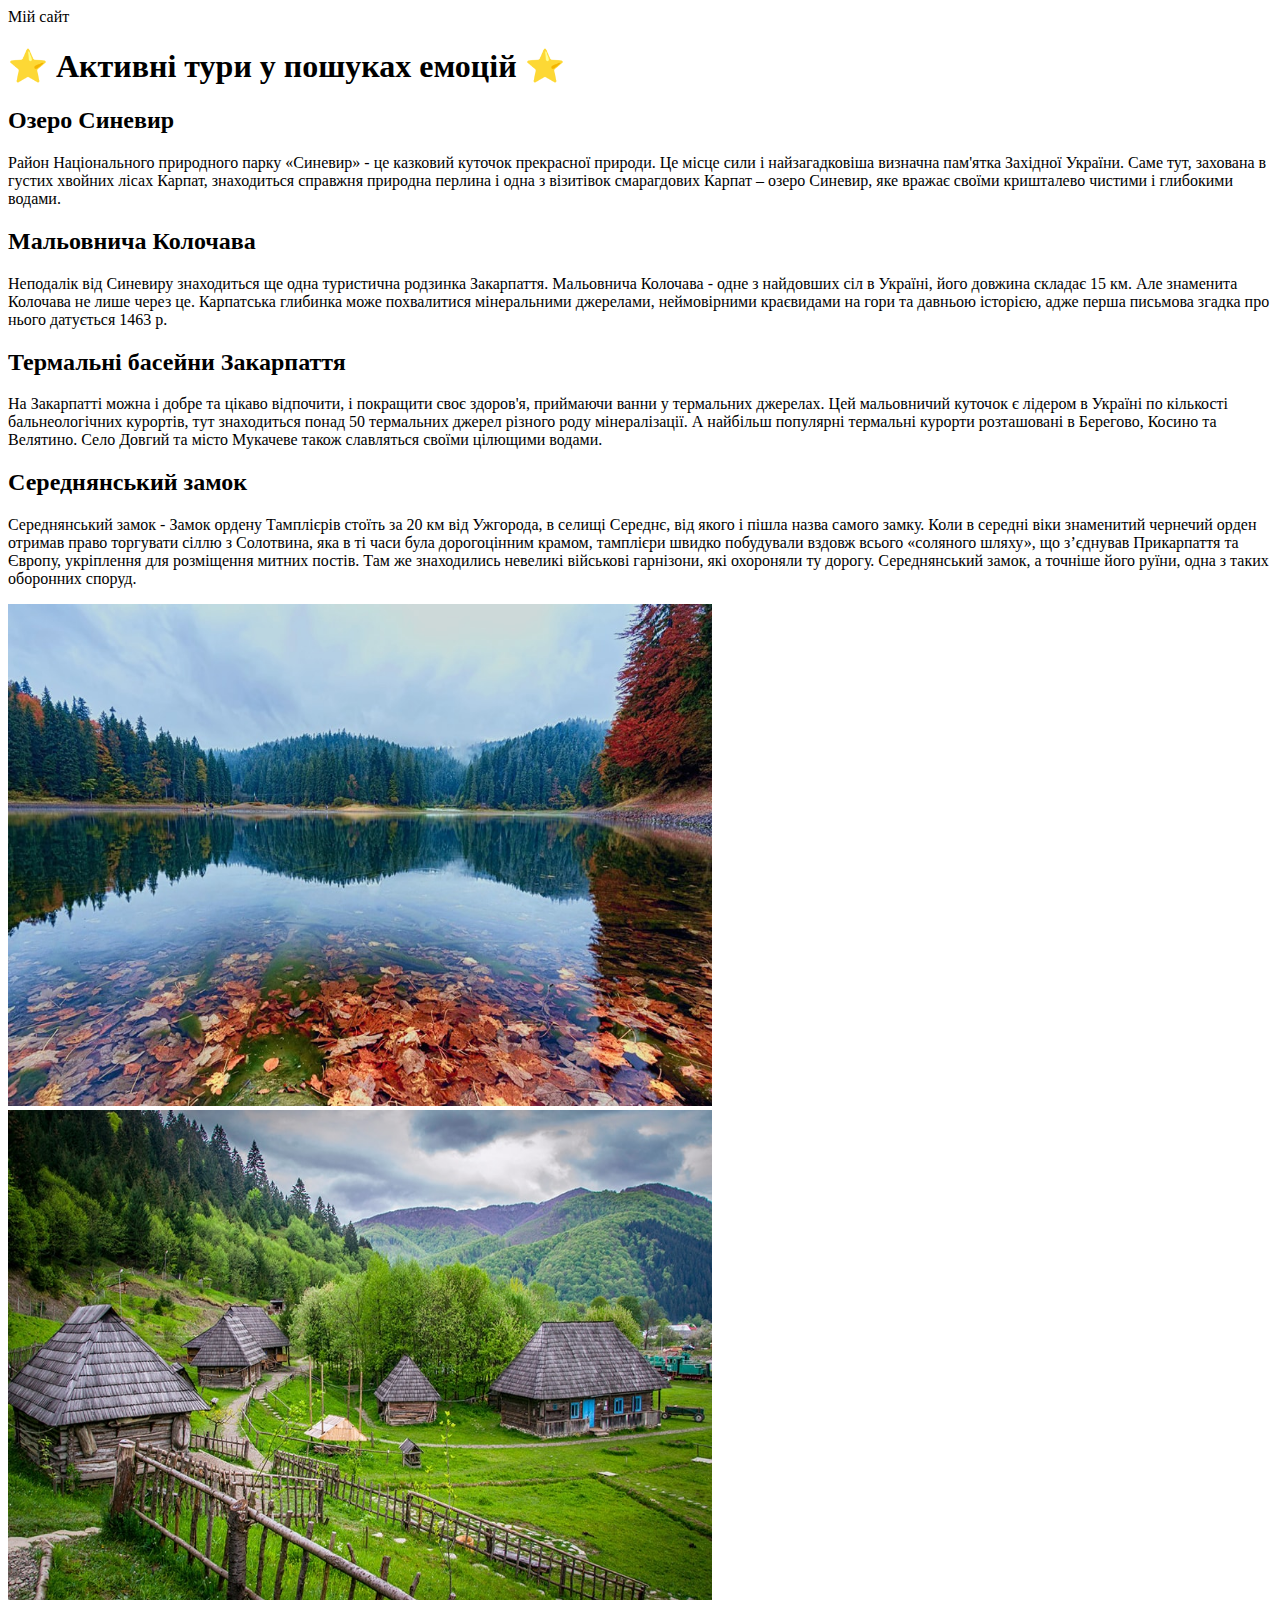
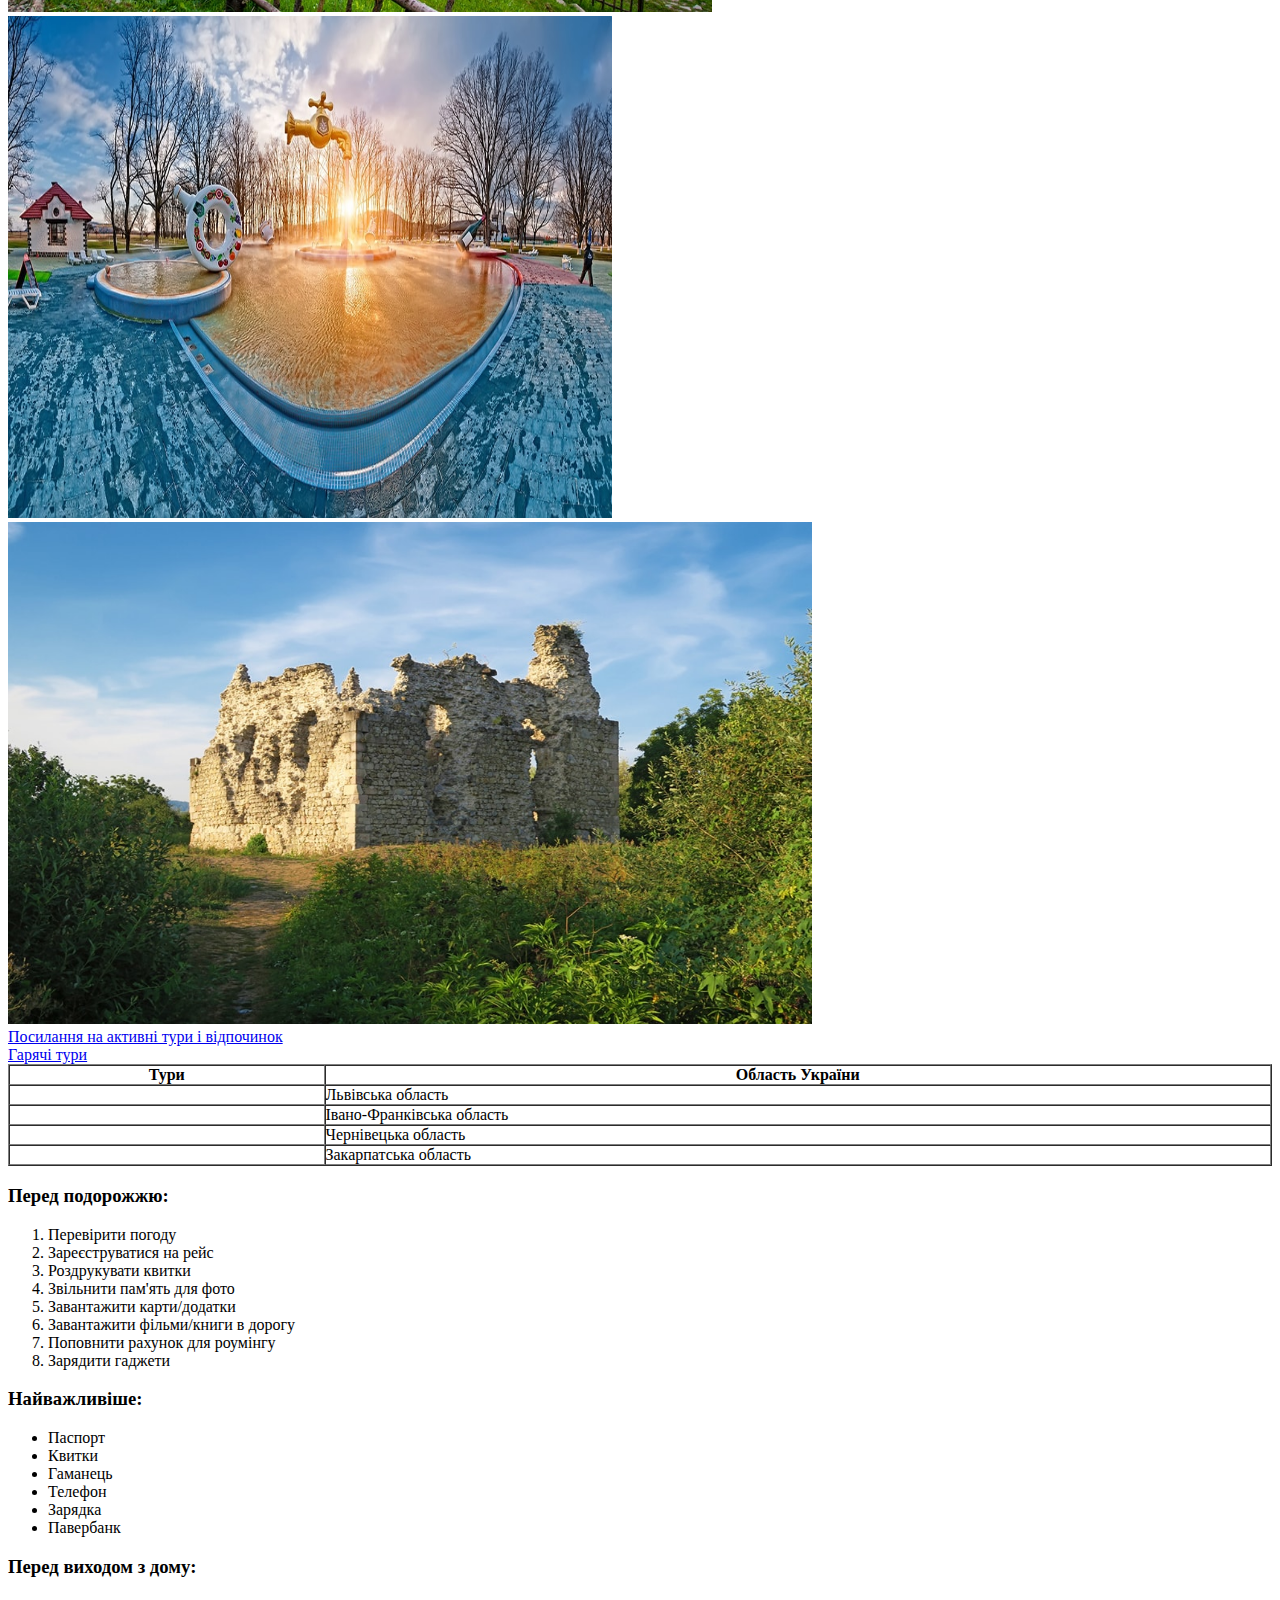
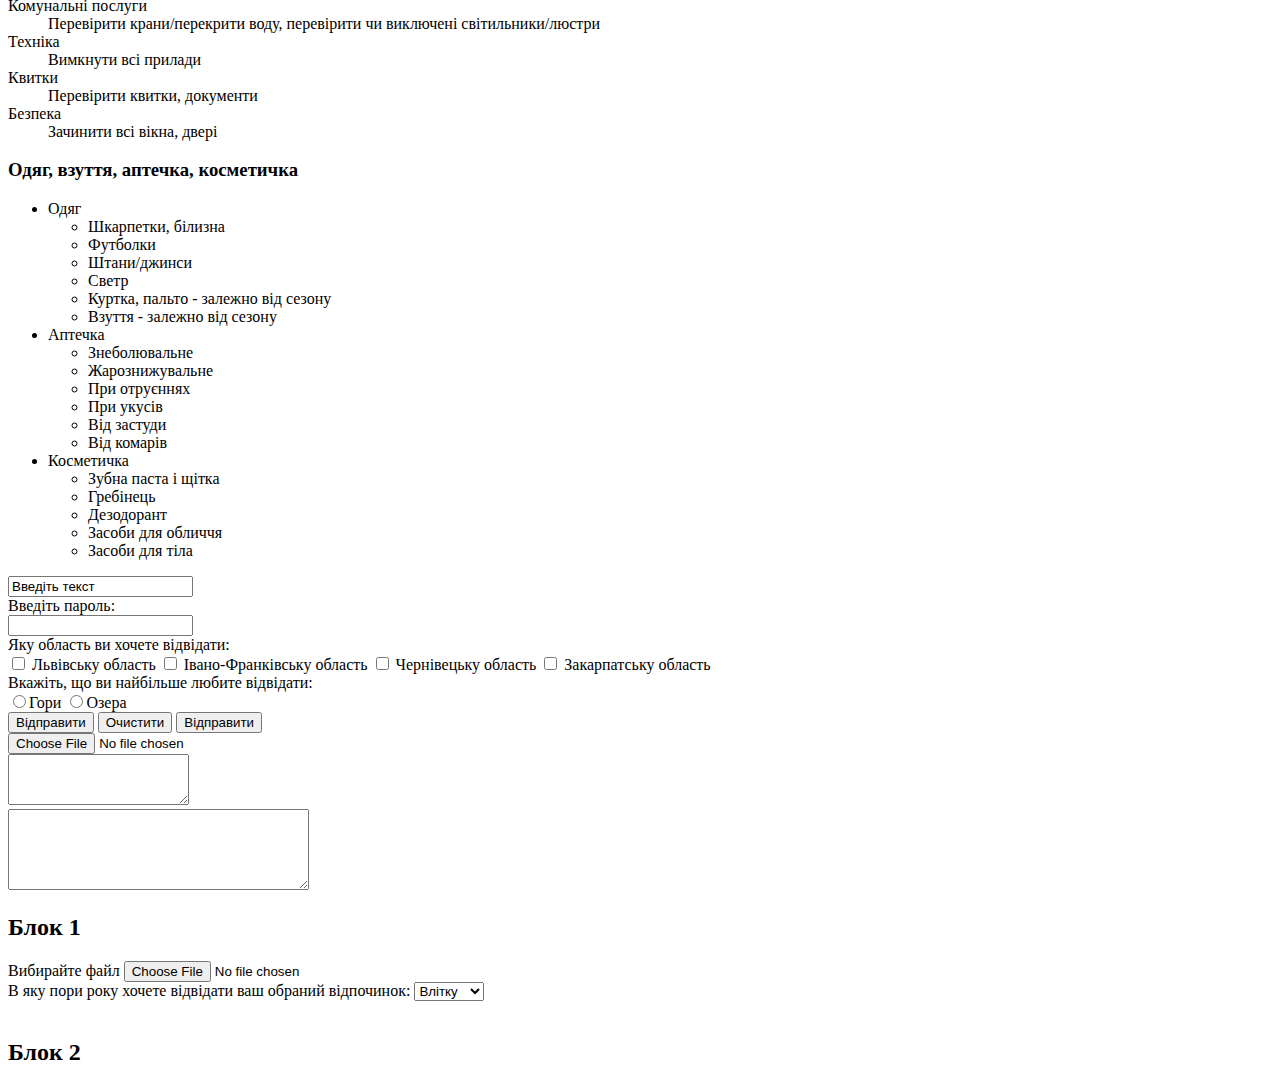
<file: Lab_1/index.html>
<!DOCTYPE html>
<html>

<head>
    <title>Подорожі</title>
</head>
<style>
    .hidden {
        display: none;
    }

    a {
        display: block;
    }
</style>

<body>
    Мій сайт
    <div>

        <h1>&#11088; Активні тури у пошуках емоцій &#11088;</h1>
        <h2>Озеро Синевир</h2>
        <p>Район Національного природного парку «Синевир» - це казковий куточок прекрасної природи. Це місце сили і
            найзагадковіша визначна пам'ятка Західної України. Саме тут, захована в густих хвойних лісах Карпат,
            знаходиться справжня природна перлина і одна з візитівок смарагдових Карпат – озеро Синевир, яке вражає
            своїми кришталево чистими і глибокими водами.
        </p>
        <h2>Мальовнича Колочава</h2>
        <p>Неподалік від Синевиру знаходиться ще одна туристична родзинка Закарпаття. Мальовнича Колочава - одне з
            найдовших сіл в Україні, його довжина складає 15 км. Але знаменита Колочава не лише через це. Карпатська
            глибинка може похвалитися мінеральними джерелами, неймовірними краєвидами на гори та давньою історією, адже
            перша письмова згадка про нього датується 1463 р.
        </p>
        <h2>Термальні басейни Закарпаття</h2>
        <p>На Закарпатті можна і добре та цікаво відпочити, і покращити своє здоров'я, приймаючи ванни у термальних
            джерелах. Цей мальовничий куточок є лідером в Україні по кількості бальнеологічних курортів, тут знаходиться
            понад 50 термальних джерел різного роду мінералізації. А найбільш популярні термальні курорти розташовані в
            Берегово, Косино та Велятино. Село Довгий та місто Мукачеве також славляться своїми цілющими водами.
        </p>
        <h2>Середнянський замок</h2>
        <p>Середнянський замок - Замок ордену Тамплієрів стоїть за 20 км від Ужгорода, в селищі Середнє, від якого і
            пішла назва самого замку. Коли в середні віки знаменитий чернечий орден отримав право торгувати сіллю з
            Солотвина, яка в ті часи була дорогоцінним крамом, тамплієри швидко побудували вздовж всього «соляного
            шляху», що з’єднував Прикарпаття та Європу, укріплення для розміщення митних постів. Там же знаходились
            невеликі військові гарнізони, які охороняли ту дорогу. Середнянський замок, а точніше його руїни, одна з
            таких оборонних споруд.
        </p>

        <img src="images/Ozero_Synevir_1200.jpg" alt="Ozero_Synevir" width="704" height="502">
        <img src="images/Selo_Kolochava_1200.jpg" alt="Selo_Kolochava" width="704" height="502">
        <img src="images/Termalnie_basseyny.jpg" alt="Termalnie_basseyny" width="604" height="502">
        <img src="images/Zamok_Tamplierov_1200.jpg" alt="Zamok_Tamplierov" width="804" height="502">

        <a href="https://flixess.com/uk/tury/?location=0&type=0&month=0&emotion=0">Посилання на активні тури і
            відпочинок</a>
        <a href="https://www.otpusk.ua/#">Гарячі тури</a>

        <table border="1" cellpadding="0" cellspacing="0" width="100%">
            <tr>
                <th width="25%">Тури</th>
                <th width="75%">Область України</th>
            </tr>
            <tr>
                <td width="25%" valign="top"></td>
                <td width="75%" valign="top">Львівська область</td>
            </tr>
            <tr>
                <td width="25%" valign="top"></td>
                <td width="75%" valign="top">Івано-Франківська область</td>
            </tr>
            <tr>
                <td width="25%" valign="top"></td>
                <td width="75%" valign="top">Чернівецька область</td>
            </tr>
            <tr>
                <td width="25%" valign="top"></td>
                <td width="75%" valign="top">Закарпатська область</td>
            </tr>
        </table>

        <h3>Перед подорожжю:</h3>
        <ol>
            <li>Перевірити погоду</li>
            <li>Зареєструватися на рейс</li>
            <li>Роздрукувати квитки</li>
            <li>Звільнити пам'ять для фото</li>
            <li>Завантажити карти/додатки</li>
            <li>Завантажити фільми/книги в дорогу</li>
            <li>Поповнити рахунок для роумінгу</li>
            <li>Зарядити гаджети</li>
        </ol>

        <h3>Найважливіше:</h3>
        <ul type="disc">
            <li>Паспорт</li>
            <li>Квитки</li>
            <li>Гаманець</li>
            <li>Телефон</li>
            <li>Зарядка</li>
            <li>Павербанк</li>
        </ul>

        <h3>Перед виходом з дому:</h3>
        <dl>
            <dt>Комунальні послуги</dt>
            <dd>Перевірити крани/перекрити воду, перевірити чи виключені світильники/люстри</dd>
            <dt>Техніка</dt>
            <dd>Вимкнути всі прилади</dd>
            <dt>Квитки</dt>
            <dd>Перевірити квитки, документи</dd>
            <dt>Безпека</dt>
            <dd>Зачинити всі вікна, двері</dd>
        </dl>

        <h3>Одяг, взуття, аптечка, косметичка</h3>
        <ul>
            <li>Одяг
                <ul>
                    <li>Шкарпетки, білизна</li>
                    <li>Футболки</li>
                    <li>Штани/джинси</li>
                    <li>Cветр</li>
                    <li>Куртка, пальто - залежно від сезону</li>
                    <li>Взуття - залежно від сезону</li>
                </ul>
            </li>
            <li>Аптечка
                <ul>
                    <li>Знеболювальне</li>
                    <li>Жарознижувальне</li>
                    <li>При отруєннях</li>
                    <li>При укусів</li>
                    <li>Від застуди</li>
                    <li>Від комарів</li>
                </ul>
            </li>
            <li>Косметичка
                <ul>
                    <li>Зубна паста і щітка</li>
                    <li>Гребінець</li>
                    <li>Дезодорант</li>
                    <li>Засоби для обличчя</li>
                    <li>Засоби для тіла</li>
                </ul>
            </li>
        </ul>

        <form name="forma1">
            <input type="text" name="text1" size="20" maxlength="50" value="Введіть текст">
        </form>

        <form name="forma2">

            Введіть пароль:<br>
            <input type="password" name="text2" size="20" maxlength="50">
        </form>

        <form name="forma3">

            Яку область ви хочете відвідати:<br>
            <input type="checkbox" name="lan 1" value="lviv_region">
            Львівську область
            <input type="checkbox" name="lan 2" value="ivano_frankivsk">
            Івано-Франківську область
            <input type="checkbox" name="lan 3" value="chernivtsi_region">
            Чернівецьку область
            <input type="checkbox" name="lan 4" value="transcarpathia">
            Закарпатську область

        </form>

        <form name="forma4">

            Вкажіть, що ви найбільше любите відвідати:<br>

            <input type="radio" name="type" value="mountains">Гори
            <input type="radio" name="type" value="lakes">Озера
        </form>

        <form name="forma5">

            <input type="submit" name="submit" value="Відправити">

            <input type="reset" name="reset" value="Очистити">

            <input type="button" name="button" value="Відправити">
        </form>

        <form name="forma6">

            <input type="file" name="load" size="50">
        </form>

        <form name="form7">

            <textarea cols="20" rows="3" wrap="off"></textarea><br>
            <textarea cols="35" rows="5" wrap="virtual"></textarea><br>
            <trxtarea cols="50" rows="7" wrap="physical"></trxtarea>
        </form>

        <h2>Блок 1</h2>
        <div class="nested-block">
            <form name="forma9">

                <label for="load">Вибирайте файл</label>
                <input type="file" name="load" size="30">

            </form>
        </div>
        <div class="nested-block">
            <form name="form8">

                В яку пори року хочете відвідати ваш обраний відпочинок:
                <select name="season" size="1">
                    <option selected value="summer">Влітку
                    <option value="winter">Взимку
                    <option value="spring">Весною
                    <option value="autumn">Восени
                </select><br><br>
            </form>
        </div>
    </div>

    <div>
        <h2>Блок 2</h2>
        <div class="nested-block hidden">
            Це вкладений блок 2.1
        </div>
    </div>

</body>

</html>
</file>
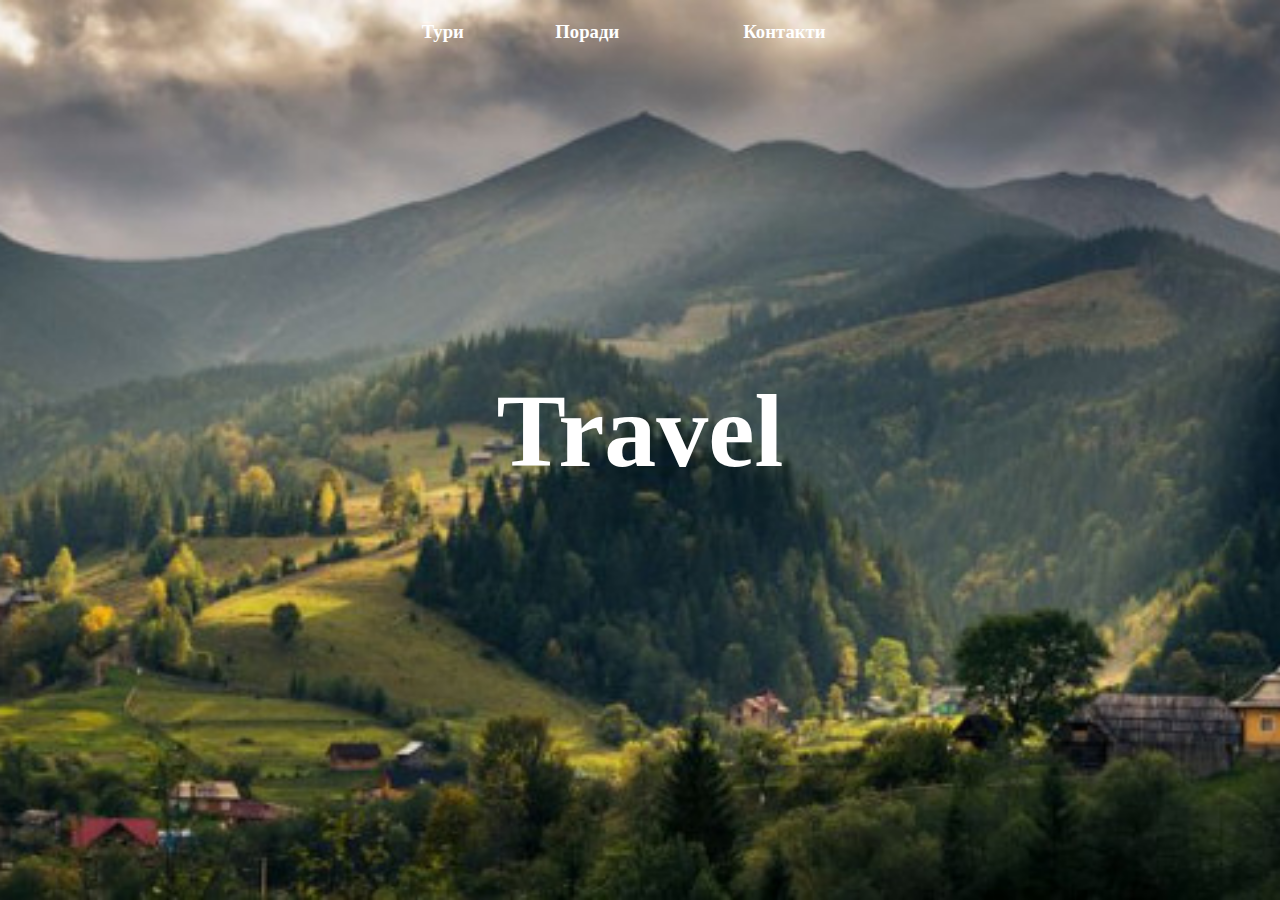
<file: Lab_2_3/index.html>
<!DOCTYPE html>
<html>

<head>
    <title>Подорожі</title>
    <style>
        /* Define custom classes */
        .center {
            text-align: center;
        }

        .left {
            text-align: left;
        }

        .right {
            text-align: right;
        }

        .justify {
            text-align: justify;
        }

        /* Apply custom classes to table elements */
        table {
            border-collapse: collapse;
            width: 100%;
            height: 100%;

        }

        th,
        td {
            padding: 1px;
            text-align: left;
            vertical-align: top;
            border-collapse: collapse;
        }

        tr {
            height: 33%;
        }

        th {
            color: rgb(0, 0, 0);
        }

        td.center {
            text-align: center;
        }

        td.right {
            text-align: right;
        }

        td.justify {
            font-weight: justify;
        }

        body,
        html {
            height: 100%;
            margin: 0;
        }

        .bg {

            background-image: url("images/image_1.jpg");

            height: 100%;


            background-position: center;
            background-repeat: no-repeat;
            background-size: cover;
        }

        a {
            text-decoration: none;
        }

        a:link {
            color: white;
        }

        /* відвідуване посилання */
        a:visited {
            color: white;
        }

        /* посилання при наведенні миші */
        a:hover {
            color: #053df6;
        }

        /* активне посилання */
        a:active {
            color: rgb(0, 255, 72);
        }
    </style>
</head>

<body>

    <div class="bg"></div>
    <div>
        <table style="position: absolute; top: 0; bottom: 0; left: 0; right: 0;" border="0" cellpadding="0"
            cellspacing="0" width="100%" id="table-1">
            <tr>
                <th></th>
                <th width="40%">
                    <table border="0" cellpadding="0" cellspacing="0" width="100%" id="table-1">
                        <tr>
                            <th class="center">
                                <h3><a href="tours.html">Тури</a></h3>
                            </th>
                            <th class="center">
                                <h3><a href="advice.html">Поради</a></h3>
                            </th>
                            <th class="center">
                                <h3><a href="contacts.html">Контакти</a></h3>
                            </th>
                        </tr>
                    </table>

                </th>
                <th width="30%"></th>
            </tr>

            <tr>
                <td width="30%"></td>
                <td width="40%" class="center">
                    <h1 style="font-size: 650%; color: white">Travel</h1>
                </td>
                <td width="30%"></td>
            </tr>

            <tr>
                <td width="30%"></td>
                <td width="40%">
                    </h1>
                </td>
                <td width="30%"></td>
            </tr>
        </table>


    </div>
</body>

</html>
</file>
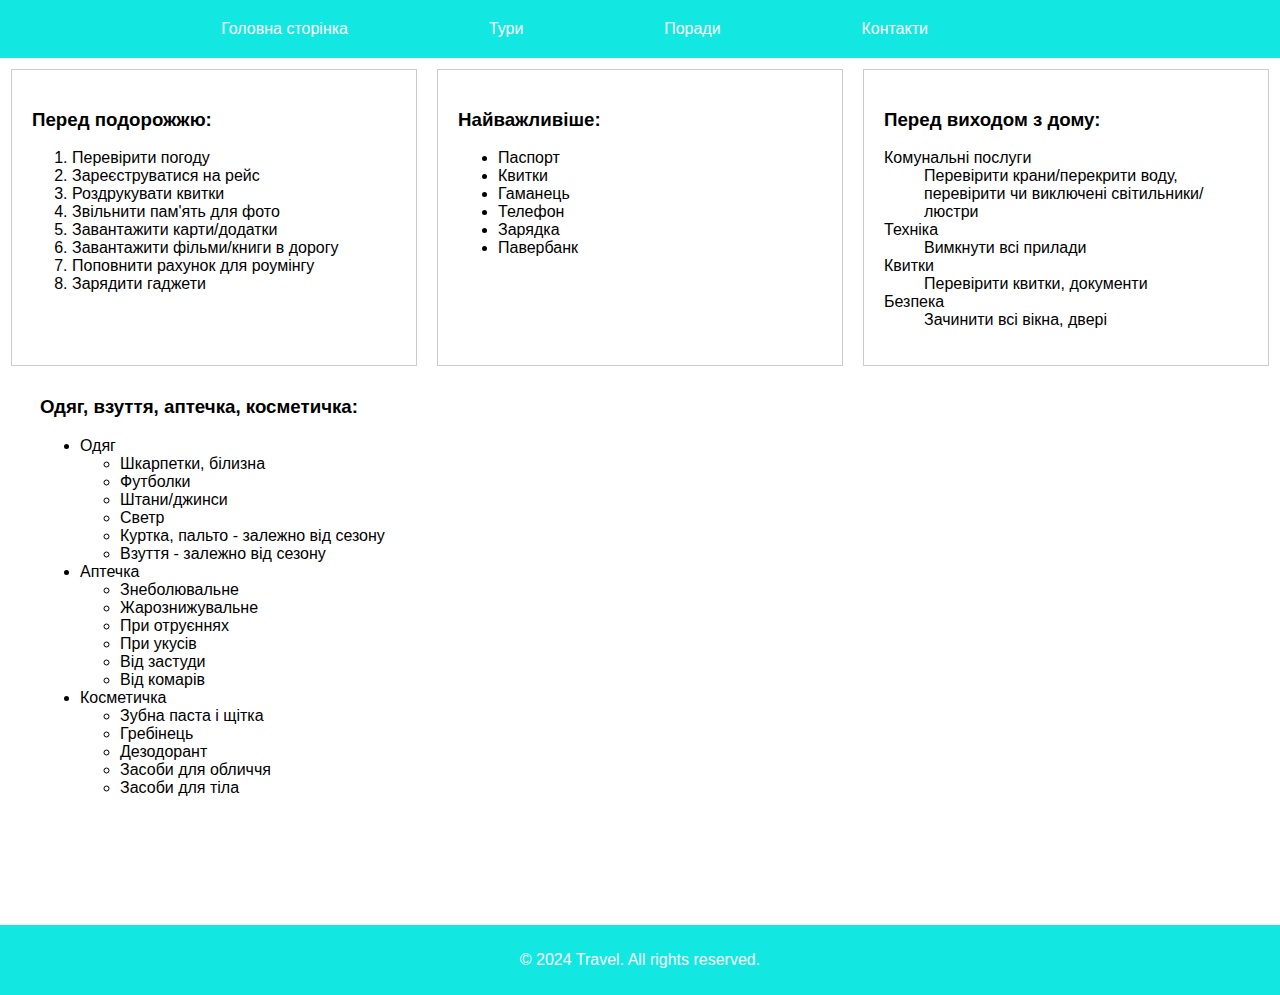
<file: Lab_2_3/advice.html>
<!DOCTYPE html>
<html>

<head>
    <title>Подорожі</title>
    <link rel="stylesheet" href="style.css">
</head>

<body>

    <nav>
        <ul>
            <li></li>
            <li><a href="index.html">Головна сторінка</a></li>
            <li><a href="tours.html">Тури</a></li>
            <li><a href="advice.html">Поради</a></li>
            <li><a href="contacts.html">Контакти</a></li>
            <li></li>
            <li></li>
        </ul>
        <div class="dropdown">
            <select id="mobile-menu" onchange="location = this.value;">
              <option value="#" selected>Меню</option>
              <option value="index.html">Головна сторінка</option>
              <option value="tours.html">Тури</option>
              <option value="advice.html">Поради</option>
              <option value="contacts.html">Контакти</option>
            </select>
          </div>
    </nav>

    <main>
        <section class="block">
    <h3>Перед подорожжю:</h3>
    <ol>
        <li>Перевірити погоду</li>
        <li>Зареєструватися на рейс</li>
        <li>Роздрукувати квитки</li>
        <li>Звільнити пам'ять для фото</li>
        <li>Завантажити карти/додатки</li>
        <li>Завантажити фільми/книги в дорогу</li>
        <li>Поповнити рахунок для роумінгу</li>
        <li>Зарядити гаджети</li>
    </ol>
        </section>
        <section class="block">
    <h3>Найважливіше:</h3>
    <ul type="disc">
        <li>Паспорт</li>
        <li>Квитки</li>
        <li>Гаманець</li>
        <li>Телефон</li>
        <li>Зарядка</li>
        <li>Павербанк</li>
    </ul>
</section>
 
<section class="block">
    <h3>Перед виходом з дому:</h3>
    <dl>
        <dt>Комунальні послуги</dt>
        <dd>Перевірити крани/перекрити воду, перевірити чи виключені світильники/люстри</dd>
        <dt>Техніка</dt>
        <dd>Вимкнути всі прилади</dd>
        <dt>Квитки</dt>
        <dd>Перевірити квитки, документи</dd>
        <dt>Безпека</dt>
        <dd>Зачинити всі вікна, двері</dd>
    </dl>
</section>
    </main>

    <section class="content">
        <h3>Одяг, взуття, аптечка, косметичка:</h3>
            <ul>
                <li>Одяг
                    <ul>
                        <li>Шкарпетки, білизна</li>
                        <li>Футболки</li>
                        <li>Штани/джинси</li>
                        <li>Cветр</li>
                        <li>Куртка, пальто - залежно від сезону</li>
                        <li>Взуття - залежно від сезону</li>
                    </ul>
                </li>
                <li>Аптечка
                    <ul>
                        <li>Знеболювальне</li>
                        <li>Жарознижувальне</li>
                        <li>При отруєннях</li>
                        <li>При укусів</li>
                        <li>Від застуди</li>
                        <li>Від комарів</li>
                    </ul>
                </li>
                <li>Косметичка
                    <ul>
                        <li>Зубна паста і щітка</li>
                        <li>Гребінець</li>
                        <li>Дезодорант</li>
                        <li>Засоби для обличчя</li>
                        <li>Засоби для тіла</li>
                    </ul>
                </li>
            </ul>  
    </section>
    
    <footer>
        <p>&copy; 2024 Travel. All rights reserved.</p>
    </footer>

</body>
</html>
</file>
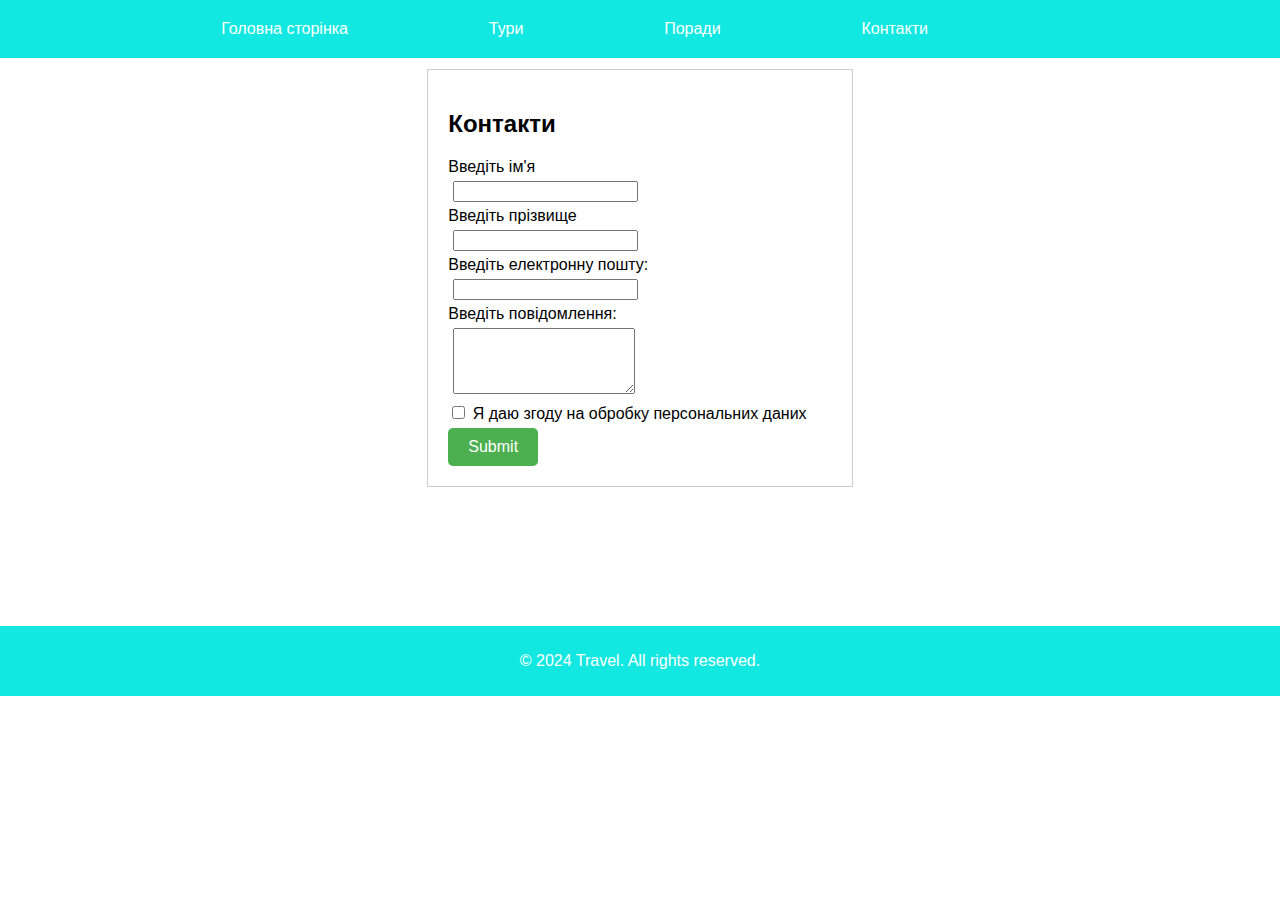
<file: Lab_2_3/contacts.html>
<!DOCTYPE html>
<html>


<head>
    <title>Тури</title>
    <link rel="stylesheet" href="style.css">
</head>

<body>

    <nav>
        <ul>
            <li></li>
            <li><a href="index.html">Головна сторінка</a></li>
            <li><a href="tours.html">Тури</a></li>
            <li><a href="advice.html">Поради</a></li>
            <li><a href="contacts.html">Контакти</a></li>
            <li></li>
            <li></li>
        </ul>
        <div class="dropdown">
            <select id="mobile-menu" onchange="location = this.value;">
              <option value="#" selected>Меню</option>
              <option value="index.html">Головна сторінка</option>
              <option value="tours.html">Тури</option>
              <option value="advice.html">Поради</option>
              <option value="contacts.html">Контакти</option>
            </select>
          </div>
    </nav>

    <main>
        <section class="block">
            <h2>Контакти</h2>
            <form action="submit_form" method="post">
                <label for="name">Введіть ім'я</label>
                </br>
                <input type="text" class="formInput" id="name" name="name" required>
                </br>
                <label for="surname">Введіть прізвище</label>
                </br>
                <input type="text" class="formInput" id="surname" surname="surname" required>
                </br>
                <label for="email">Введіть електронну пошту:</label>
                </br>
                <input type="email" class="formInput" id="email" name="email" required>
                </br>
                <label for="message">Введіть повідомлення:</label>
                </br>
                <textarea class="formInput" id="message" name="message" rows="4" required></textarea>
                </br>
                <input type="checkbox" id="checkbox" name="checkbox" required>
                <label>Я даю згоду на обробку персональних даних</label>
                </br>
                <button type="submit">Submit</button>
              </form>
        </section>
    </main>

    <footer>
        <p>&copy; 2024 Travel. All rights reserved.</p>
    </footer>

</body>
</html>
</file>
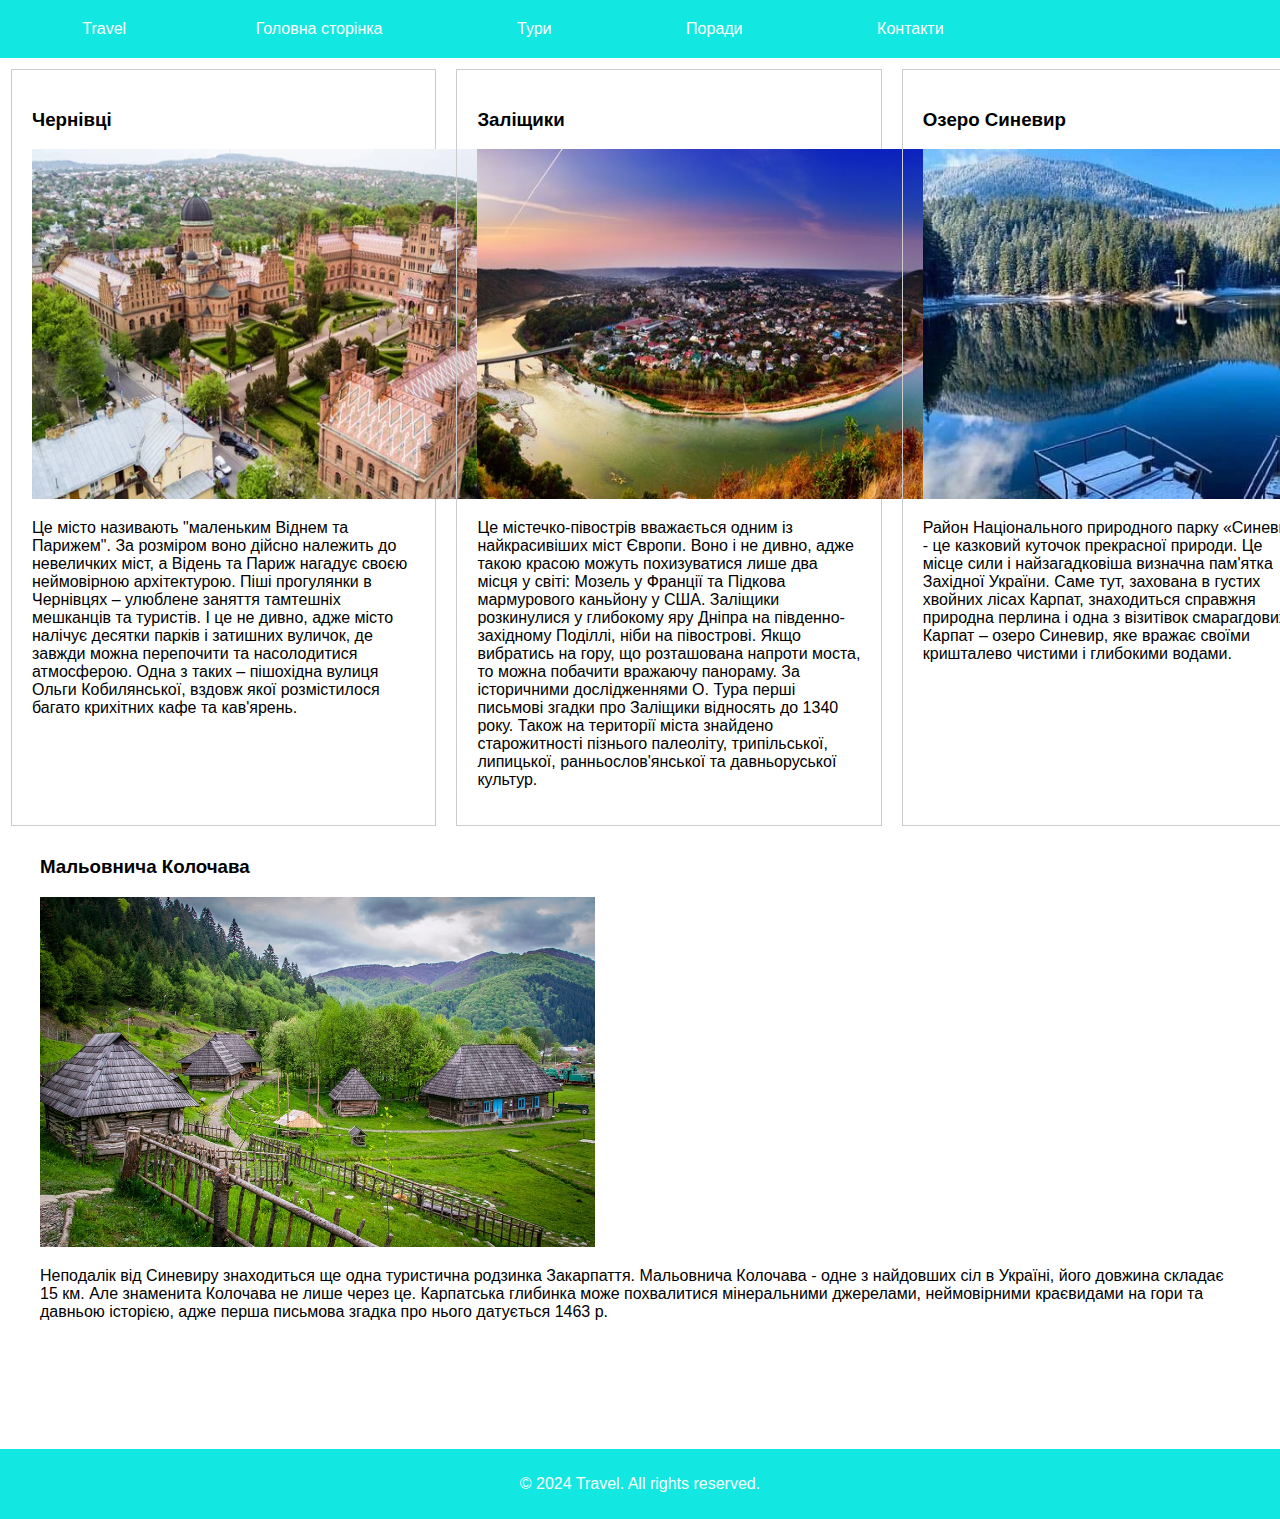
<file: Lab_2_3/tours.html>
<!DOCTYPE html>
<html>


<head>
    <title>Тури</title>
    <meta name="viewport" content="width=device-width, initial-scale=1.0">
    <link rel="stylesheet" href="style.css">
</head>

<body>

    <nav>
        <ul>
            <li>Travel</li>
            <li><a href="index.html">Головна сторінка</a></li>
            <li><a href="tours.html">Тури</a></li>
            <li><a href="advice.html">Поради</a></li>
            <li><a href="contacts.html">Контакти</a></li>
            <li></li>
            <li></li>
        </ul>
        <div class="dropdown">
            <select id="mobile-menu" onchange="location = this.value;">
              <option value="#" selected>Меню</option>
              <option value="index.html">Головна сторінка</option>
              <option value="tours.html">Тури</option>
              <option value="advice.html">Поради</option>
              <option value="contacts.html">Контакти</option>
            </select>
          </div>
    </nav>



    <main>
        <section class="block">
            <h3>Чернівці</h3>
            <img src="images/chernivtsi.jpg" alt="chernivtsi" width="555" height="350">
            <p>Це місто називають "маленьким Віднем та Парижем". За розміром воно дійсно
                належить до невеличких міст, а Відень та Париж нагадує своєю неймовірною
                архітектурою.
                Піші прогулянки в Чернівцях – улюблене заняття тамтешніх мешканців та туристів.
                І це не дивно, адже місто налічує десятки парків і затишних вуличок, де завжди
                можна перепочити та насолодитися атмосферою. Одна з таких – пішохідна вулиця
                Ольги Кобилянської, вздовж якої розмістилося багато крихітних кафе та кав'ярень.
            </p>
        </section>
        <section class="block">
            <h3>Заліщики</h3>
            <img src="images/zalischuku.jpg" alt="Zalischuku" width="555" height="350">
            <p>Це містечко-півострів вважається одним із найкрасивіших міст Європи. Воно і не
                дивно, адже такою красою можуть похизуватися лише два місця у світі: Мозель у
                Франції та Підкова мармурового каньйону у США. Заліщики розкинулися у глибокому яру Дніпра на
                південно-західному Поділлі, ніби
                на півострові. Якщо вибратись на гору, що розташована напроти моста, то можна
                побачити вражаючу панораму. За історичними дослідженнями О. Тура перші письмові
                згадки про Заліщики відносять до 1340 року. Також на території міста знайдено
                старожитності пізнього палеоліту, трипільської, липицької, ранньослов'янської та
                давньоруської культур.
            </p>
        </section>
        <section class="block">
            <h3>Озеро Синевир</h3>
            <img src="images/ozero_synevir.jpg" alt="Ozero_Synevir" width="555" height="350">
            <p>
                Район Національного природного парку «Синевир» - це казковий куточок прекрасної природи. Це місце сили і
                найзагадковіша визначна пам'ятка Західної України. Саме тут, захована в густих хвойних лісах Карпат,
                знаходиться справжня природна перлина і одна з візитівок смарагдових Карпат – озеро Синевир, яке вражає
                своїми кришталево чистими і глибокими водами.
            </p>
        </section>
    </main>

    <section class="content">
        <h3>Мальовнича Колочава</h3>
        <img src="images/selo_kolochava.jpg" alt="Selo_Kolochava" width="555" height="350">
        <p>
            Неподалік від Синевиру знаходиться ще одна туристична родзинка Закарпаття. Мальовнича Колочава - одне з
            найдовших сіл в Україні, його довжина складає 15 км. Але знаменита Колочава не лише через це. Карпатська
            глибинка може похвалитися мінеральними джерелами, неймовірними краєвидами на гори та давньою історією, адже
            перша письмова згадка про нього датується 1463 р.
        </p>
    </section>

    <footer>
        <p>&copy; 2024 Travel. All rights reserved.</p>
    </footer>

</body>

</html>
</file>
<file: Lab_2_3/style.css>
@charset "UTF-8";
body {
  font-family: Arial, sans-serif;
  margin: 0;
  padding: 0;
  box-sizing: border-box;
}

header, nav, main, footer {
  padding: 20px;
}

header {
  position: relative;
  text-align: center;
  color: white;
}
header .header-background {
  background-color: #12e8e1;
  background-size: cover;
  background-position: center;
  padding: 5px;
}

nav {
  background-color: #12e8e1;
}
nav ul {
  list-style: none;
  margin: 0;
  padding: 0;
  display: flex;
  justify-content: space-around;
}
nav ul a {
  text-decoration: none;
  color: white;
  padding: 5px;
}
nav ul li {
  text-decoration: none;
  text-align: left;
  color: white;
  justify-content: left;
}


main {
  display: flex;
  justify-content: space-around;
  padding: 1px;
}
main .block {
  width: 30%;
  padding: 20px;
  margin: 10px;
  border: 1px solid #ccc;
}

.dropdown {
  display: none;
}

.content {
  margin: 0 40px 50px 40px;
}

.formInput {
  margin: 5px;
}

button {
  background-color: #4CAF50;
  color: white;
  padding: 10px 20px;
  margin-top: 5px;
  font-size: 16px;
  border: none;
  border-radius: 5px;
  cursor: pointer;
}
button:hover {
  background-color: #45a049;
}

.image-table {
  display: flex;
  flex-wrap: wrap;
  justify-content: space-around;
}
.image-table .table-container {
  width: 60%;
  box-sizing: border-box;
  margin-bottom: 20px;
}
.image-table .table-container .content-table {
  width: 100%;
  border-collapse: collapse;
}
.image-table .table-container .content-table th, .image-table .table-container .content-table td {
  border: 1px solid #ddd;
  padding: 8px;
  text-align: left;
}
.image-table .image-container {
  width: 35%;
  box-sizing: border-box;
  max-width: 100%;
}
.image-table .image-container img {
  width: 80%;
  height: auto;
  display: block;
  margin: 0 auto;
}

footer {
  background-color: #12e8e1;
  vertical-align: bottom;
  color: white;
  text-align: center;
  padding: 10px;
  margin-top: 10%;
}

a {
  transition: color 0.3s ease, font-size 0.3s ease;
}
a:hover {
  color: #053df6;
  font-size: 24px;
}

.image-container img {
  transition: opacity 0.3s ease;
}
.image-container img:hover {
  opacity: 0.8;
}

@media only screen and (max-width: 600px) {
  nav ul {
    display: none;
  }
  .dropdown {
    display: block;
    text-align: center;
    margin-top: 10px;
  }
  .dropdown #mobile-menu {
    display: block;
    padding: 10px;
    width: 100%;
    font-size: 16px;
    appearance: none;
    -webkit-appearance: none;
    -moz-appearance: none;
    background-color: #2bbcb8;
    color: white;
    border: none;
    cursor: pointer;
    position: relative;
    z-index: 1;
  }
  .dropdown #mobile-menu option {
    background-color: #2bbcb8;
    color: white;
  }
  .dropdown #mobile-menu:after {
    content: "▼";
    font-size: 20px;
    color: white;
    position: absolute;
    top: 50%;
    right: 10px;
    transform: translateY(-50%);
    pointer-events: none;
  }
  main {
    justify-content: center;
    align-items: center;
    flex-direction: column;
  }
  main .block {
    width: 90%;
  }
  .image-table {
    flex-direction: column;
    justify-content: center;
    align-items: center;
  }
  .table-container, .image-container {
    width: 100%;
  }
}/*# sourceMappingURL=style.css.map */
</file>
